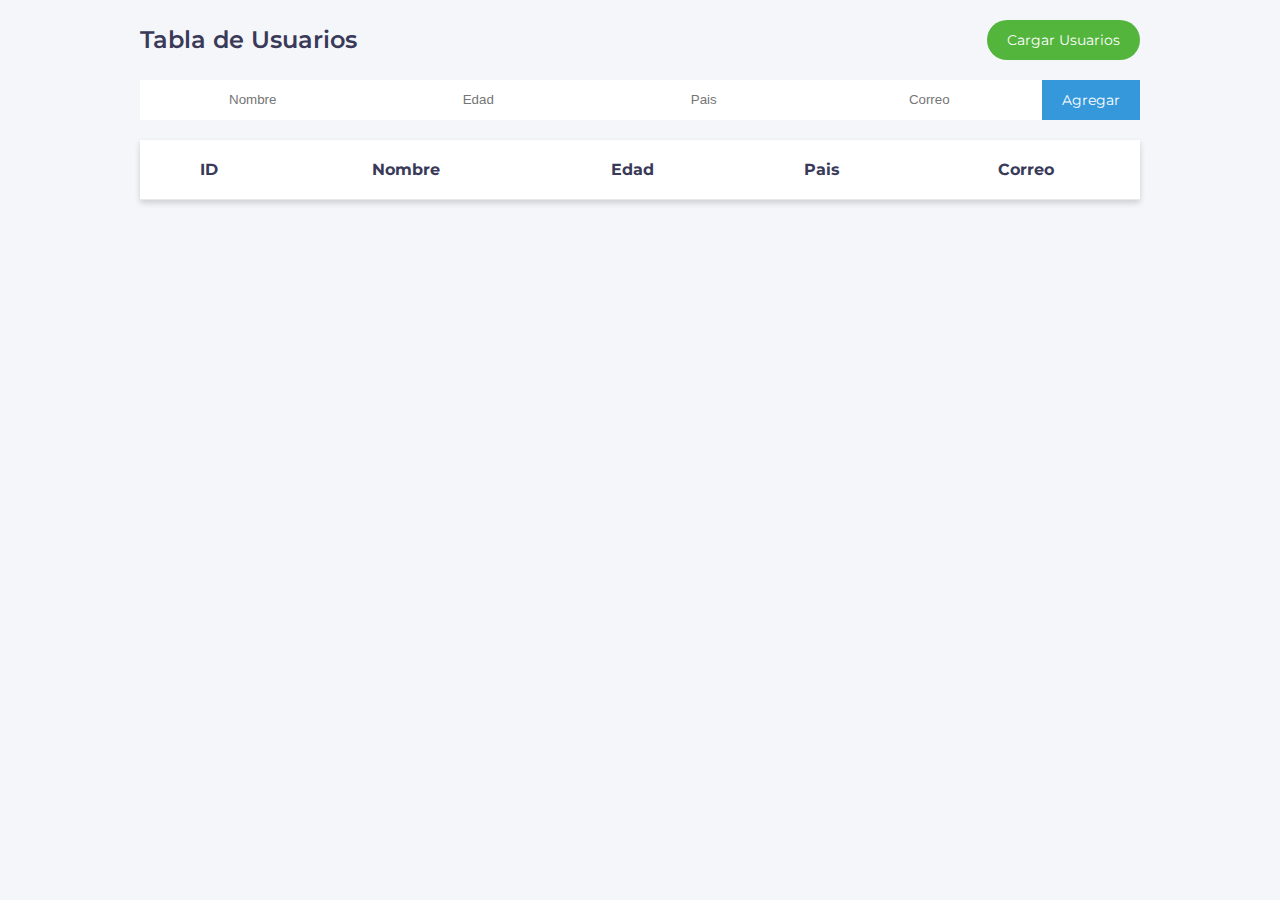
<file: AJAX/Tabla+de+Usuarios/index.html>
<!DOCTYPE html>
<html lang="en">
<head>
	<meta charset="UTF-8">
	<meta name="viewport" content="width=device-width, initial-scale=1.0">
	<title>Tabla de usuarios con AJAX</title>
	<link href="https://fonts.googleapis.com/css?family=Montserrat:400,600" rel="stylesheet"> 
	<link rel="stylesheet" href="css/estilos.css">
</head>
<body>
	<div class="contenedor">
		<header>
			<h1>Tabla de Usuarios</h1>
			<div>
				<button id="btn_cargar_usuarios" class="btn active">Cargar Usuarios</button>
			</div>
		</header>
		<main>
			<form action="" method="" id="formulario" class="formulario">
				<input type="text" name="nombre" id="nombre" placeholder="Nombre">
				<input type="text" name="edad" id="edad" placeholder="Edad">
				<input type="text" name="pais" id="pais" placeholder="Pais">
				<input type="email" name="correo" id="correo" placeholder="Correo">
				<button type="submit" class="btn">Agregar</button>
			</form>
			<div class="error_box" id="error_box">
				<p>Se ha producido un error.</p>
			</div>
			<table id="tabla" class="tabla">
				<tr>
					<th>ID</th>
					<th>Nombre</th>
					<th>Edad</th>
					<th>Pais</th>
					<th>Correo</th>
				</tr>
			</table>
			<div class="loader" id="loader"></div>
		</main>
	</div>
	<script src="js/ajax.js"></script>
</body>
</html>
</file>
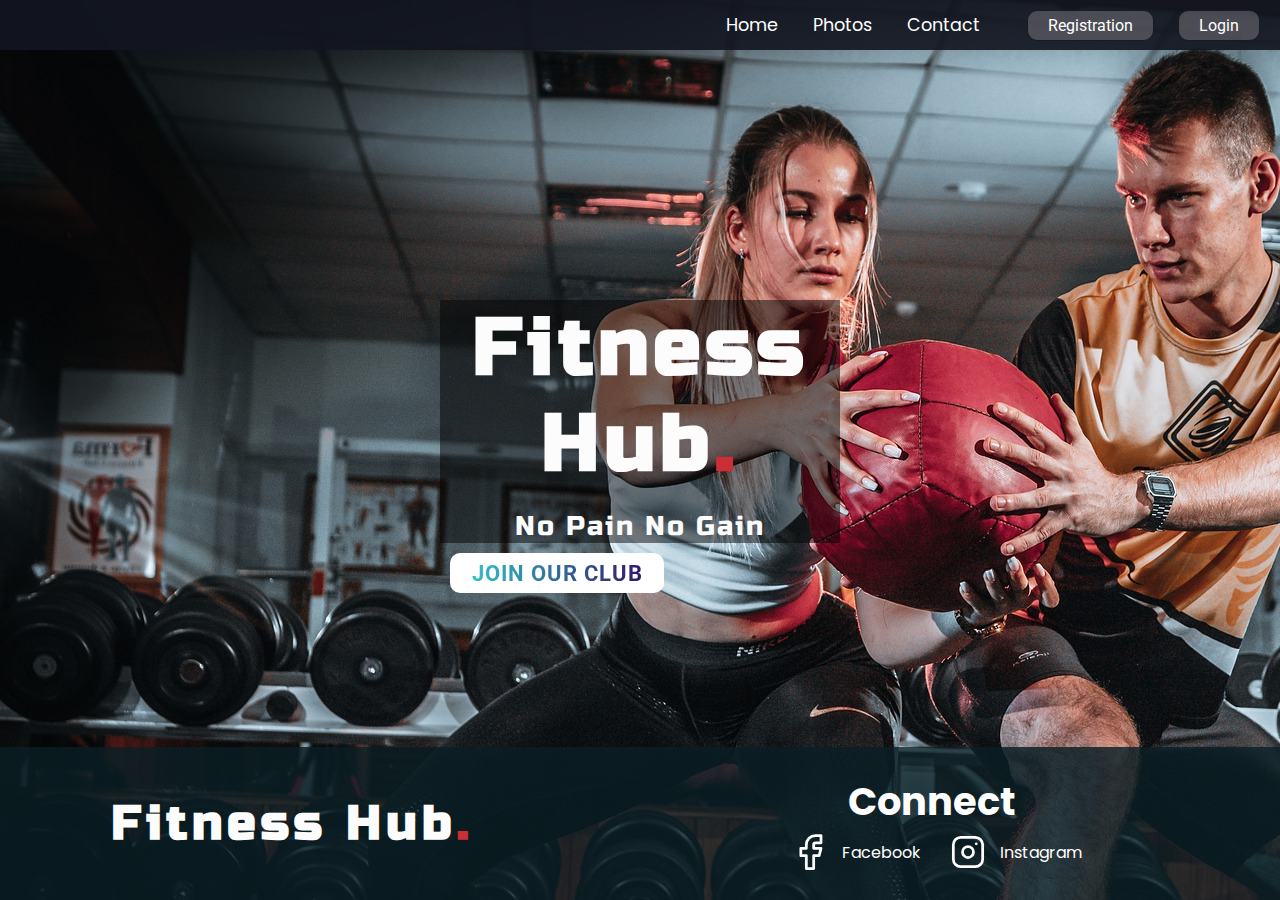
<file: Practicas/CESUR/Fitness-Hub/web 2.0/index.html>
<!DOCTYPE html>
<html lang="en">
<head>
    <meta charset="UTF-8">
    <meta http-equiv="X-UA-Compatible" content="IE=edge">
    <meta name="viewport" content="width=device-width, initial-scale=1.0">
    <title>Home Fitness hub</title>
    <link rel="preconnect" href="https://fonts.googleapis.com">
    <link rel="preconnect" href="https://fonts.gstatic.com" crossorigin>
    <link href="https://fonts.googleapis.com/css2?family=Poppins:wght@300;600&family=Roboto:wght@300;400;700&family=Russo+One&display=swap" rel="stylesheet">
    <link rel="icon" type="image/png" href="../img/favicon.png">
    <link rel="stylesheet" href="index.css">
</head>
<body>
    <header class="header">
        <nav>
            <a href="index.html"> Home </a>
            <a href="#"> Photos</a>
            <a href="FormularioDeContacto.html"> Contact </a>
        </nav>

       <div>
                <button class="botones-header"><a href="formulario_registro.html">Registration</a></button>
        
                <button class="botones-header"> <a href="FormularioLogin.html">Login</a></button>
       </div>
    </header>

    <main class="centrarMain">
      <section class="contenidoMain">
          <div><h2 class="logo">Fitness</h2></div>
          <div><h2 class="logo">Hub<span class="puntoLogo">.</span></h2><br><p>No Pain No Gain</p></div>
      </section>

        <div class="join">
            <h3>JOIN OUR CLUB</h3>
        </div>
    </main>

<footer class="footer">
    <section>
        <h2 class="logo">Fitness Hub<span class="puntoLogo">.</span></h2>
    </section>

    <section class="connect">
        <h2>Connect</h2>
            <nav class="centrarFlex">
                <div class="centrarFlex">
                    <svg xmlns="http://www.w3.org/2000/svg" class="icon icon-tabler icon-tabler-brand-facebook" width="44" height="44" viewBox="0 0 24 24" stroke-width="1.5" stroke="#ffffff" fill="none" stroke-linecap="round" stroke-linejoin="round">
                        <path stroke="none" d="M0 0h24v24H0z" fill="none"/>
                        <path d="M7 10v4h3v7h4v-7h3l1 -4h-4v-2a1 1 0 0 1 1 -1h3v-4h-3a5 5 0 0 0 -5 5v2h-3" />
                      </svg>

                    <a href="https://www.facebook.com/">Facebook</a>
                </div>

                <div class="centrarFlex">
                    <svg xmlns="http://www.w3.org/2000/svg" class="icon icon-tabler icon-tabler-brand-instagram" width="44" height="44" viewBox="0 0 24 24" stroke-width="1.5" stroke="#ffffff" fill="none" stroke-linecap="round" stroke-linejoin="round">
                        <path stroke="none" d="M0 0h24v24H0z" fill="none"/>
                        <rect x="4" y="4" width="16" height="16" rx="4" />
                        <circle cx="12" cy="12" r="3" />
                        <line x1="16.5" y1="7.5" x2="16.5" y2="7.501" />
                      </svg>
                    <a href="https://www.instagram.com/">Instagram</a>
                </div>
            </nav>
    </section>
</footer>

</body>
</html>
</file>
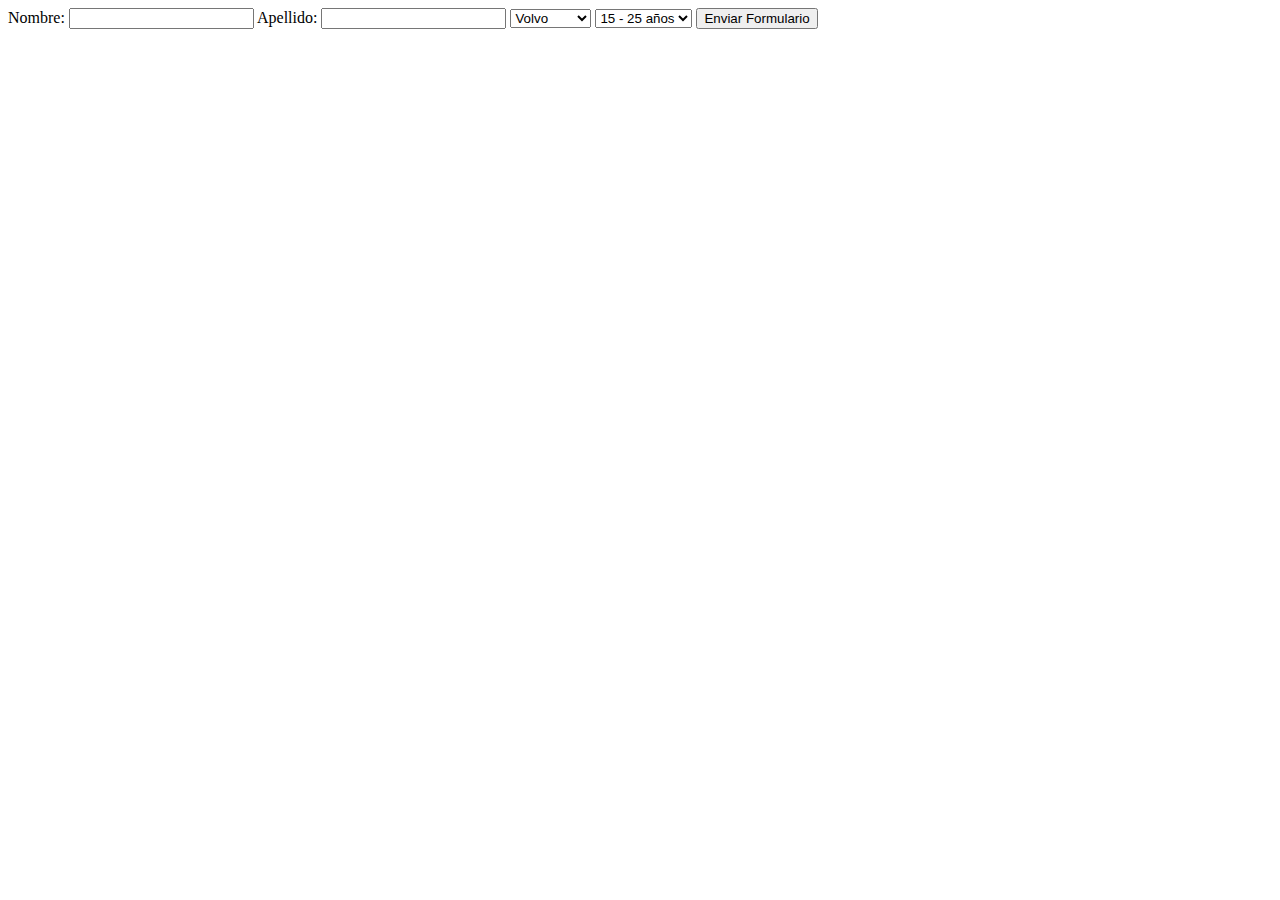
<file: Formularios/Introduccion/inscripcion.html>
<!DOCTYPE html>
<html lang="en">
<head>
    <meta charset="UTF-8">
    <meta http-equiv="X-UA-Compatible" content="IE=edge">
    <meta name="viewport" content="width=device-width, initial-scale=1.0">
    <title>Inscripcion</title>
</head>
<body>
    <form action="inscripcion.php" method="post">
        <label for="nombre">Nombre: </label>
        <input type="text" name="nombre">
        <label for="apellido">Apellido: </label>
        <input type="text" name="apellido">

        <select name="marca" id="marca">
            <option value="Volvo">Volvo</option>
            <option value="Saab">Saab</option>
            <option value="Mercedes">Mercedes</option>
            <option value="Audi">Audi</option>
        </select>

        <select name="edad" id="edad">
            <option value="15 - 25 años">15 - 25 años</option>
            <option value="26 - 35 años">26 - 35 años</option>
            <option value="36 - 45 años">36 - 45 años</option>
            <option value="+ 46 años">+ 46 años</option>
        </select>

        <input type="submit" value="Enviar Formulario">
    </form>
    
</body>
</html>
</file>
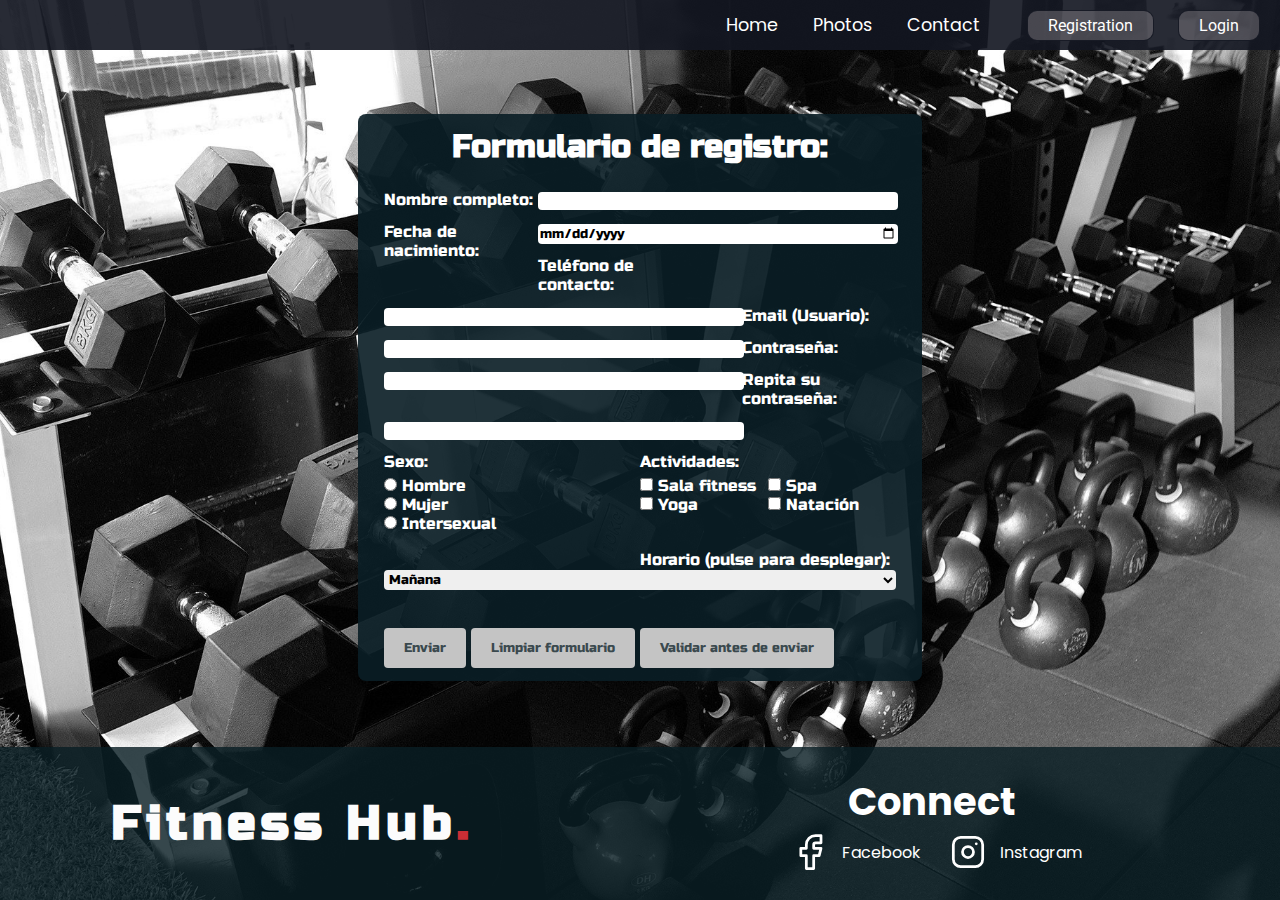
<file: Practicas/CESUR/Fitness-Hub/web 2.0/formulario_registro.html>
<!DOCTYPE html>
<html lang="en">
  <head>
   
    <meta charset="UTF-8">
    <meta http-equiv="X-UA-Compatible" content="IE=edge">
    <meta name="viewport" content="width=device-width, initial-scale=1.0">
    <link rel="preconnect" href="https://fonts.googleapis.com">
    <link rel="preconnect" href="https://fonts.gstatic.com" crossorigin>
    <link href="https://fonts.googleapis.com/css2?family=Poppins:wght@300;600&family=Roboto:wght@300;400;700&family=Russo+One&display=swap" rel="stylesheet">
    <link rel="icon" type="image/png" href="../img/favicon.png">
  

    <link rel="stylesheet" href="./formulario_registro.css">
    <title>Formulario de registro</title>
    <script type="text/javascript" src="./validacion_registro.js"></script>

  </head>
  <body>

    <header class="header">
        <nav>
            <a href="index.html"> Home </a>
            <a href="#"> Photos</a>
            <a href="FormularioDeContacto.html"> Contact </a>
        </nav>

       <div>
                <button class="botones-header"><a href="formulario_registro.html">Registration</a></button>
        
                <button class="botones-header"> <a href="FormularioLogin.html">Login</a></button>
       </div>
    </header>

<!--=============FORMULARIO===========================-->
    <form id="formulario" name="registro" action="formulario_registro.php" method="post" onsubmit="return validarTodo();">
        <h1>Formulario de registro:</h1>

        <div class="fila">
            <div class="izquierda">
                <label for="nombre" required>Nombre completo:</label>  
            </div>
            <div class="derecha">
                <input type="text" id="nombre" name="nombre" onblur="validaNombre()" required/>
                <p id="nombreMal" class="error"></p>
            </div>
        </div>
        <br>
        <div class="fila">
            <div class="izquierda">
                <label for="fecha_nac">Fecha de nacimiento:</label> 
            </div>
            <div class="derecha">
                <input type="date" id="fecha_nac" name="fecha_nac" onblur="validaFecha()" required />
                <p id="fechaMal" class="error"></p>
            </div>
        </div>
        <br>
        <div class="fila">
            <div class="izquierda">
                <label for="telefono">Teléfono de contacto:</label>
            </div>
            <div class="derecha">
                <input type="number" id="telefono" name="telefono" onblur="validaTelefono()" required />
                <p id="telefonoMal" class="error"></p>
            </div>
        </div>
        <br>
        <div class="fila">
            <div class="izquierda">
                <label for="email">Email (Usuario):</label>
            </div>
            <div class="derecha">
                <input type="email" id="email" name="email" onblur="validaEmail()" required />
                <p id="emailMal" class="error"></p>
            </div>
        </div>
        <br>
        <div class="fila">
            <div class="izquierda">
                <label for="pass">Contraseña:</label>
            </div>
            <div class="derecha">
                <input type="password" id="password" name="pass" onblur="validaPassword(); validaPassword2()" required />
                <p id="contraseñaMal" class="error"></p>
            </div>
        </div>
        <br>
        <div class="fila">
            <div class="izquierda">
                <label for="pass2">Repita su contraseña:</label>
            </div>
            <div class="derecha">
                <input type="password" id="password2" name="pass2" onblur="validaPassword2()" required />
                <p id="contraseña2Mal" class="error"></p>
            </div>
        </div>

        
        <br>
        <br>

        <div class="tabla">
            <div id="izq">
                <p>Sexo: </br>
                    <div class="margenSup">
                        <p>
                            <input type="radio" id="hombre" name="genero" value="M" onblur="validaSexo()" required/> <label for="hombre">Hombre</label>
                        </p> 
                        <p>
                            <input type="radio" id="mujer" name="genero" value="F" onblur="validaSexo()" required/>  <label for="mujer">Mujer</label>
                        </p>
                        <p>
                            <input type="radio" id="otro" name="genero" value="I" onblur="validaSexo()" required/>
                            <label for="otro">Intersexual</label>
                        </p>
                        <p id="sexoMal" class="error"></p>
                    </div>
                </p>
            </div>
            <div id="der">
                <p>Actividades: <br>
                    <div class="margenSup">
                        <div class="izq2">
                            <input type="checkbox" id="sala" name="actividades" value="salaFitness" onblur="validaActividades()">
                            <label for="sala">Sala fitness</label> </br>
                            <input type="checkbox" id="yoga" name="actividades" value="yoga"  onblur="validaActividades()">
                            <label for="yoga">Yoga</label>
                        </div>
                        <div class="der2">
                            <input type="checkbox" id="spa" name="actividades" value="spa"  onblur="validaActividades()">
                            <label for="spa">Spa</label> </br>
                            <input type="checkbox" id="natacion" name="actividades" value="natacion" onblur="validaActividades()">
                            <label for="natacion">Natación</label>
                        </div>
                    
                    </div> 
                </p>
                <p id="actividadesMal" class="error"></p>
            </div>
        </div>
        <br>
        
        <label for="horario" id="cabeceraHorario">Horario (pulse para desplegar):</label> 
        <select id="horario" name="horario">
            <option value="mañana">Mañana</option>
            <option value="tarde">Tarde</option>
            <option value="mañanaYTarde">Mañana y tarde</option>
        </select>

          <br>
          <br>
          <br>
        
        
        <input class="boton" type="submit" value="Enviar" />
        <input class="boton" type="reset" onclick="limpiarErrores()" value="Limpiar formulario" />
        <input class="boton" type="button" onclick="validarAntes()" value="Validar antes de enviar" />
      </form> 
<!--=============FIN FORMULARIO===========================-->

<footer class="footer">
    <section>
        <h2 class="logo">Fitness Hub<span class="puntoLogo">.</span></h2>
    </section>

    <section class="connect">
        <h2>Connect</h2>
            <nav class="centrarFlex">
                <div class="centrarFlex">
                    <svg xmlns="http://www.w3.org/2000/svg" class="icon icon-tabler icon-tabler-brand-facebook" width="44" height="44" viewBox="0 0 24 24" stroke-width="1.5" stroke="#ffffff" fill="none" stroke-linecap="round" stroke-linejoin="round">
                        <path stroke="none" d="M0 0h24v24H0z" fill="none"/>
                        <path d="M7 10v4h3v7h4v-7h3l1 -4h-4v-2a1 1 0 0 1 1 -1h3v-4h-3a5 5 0 0 0 -5 5v2h-3" />
                      </svg>

                    <a href="https://www.facebook.com/">Facebook</a>
                </div>

                <div class="centrarFlex">
                    <svg xmlns="http://www.w3.org/2000/svg" class="icon icon-tabler icon-tabler-brand-instagram" width="44" height="44" viewBox="0 0 24 24" stroke-width="1.5" stroke="#ffffff" fill="none" stroke-linecap="round" stroke-linejoin="round">
                        <path stroke="none" d="M0 0h24v24H0z" fill="none"/>
                        <rect x="4" y="4" width="16" height="16" rx="4" />
                        <circle cx="12" cy="12" r="3" />
                        <line x1="16.5" y1="7.5" x2="16.5" y2="7.501" />
                      </svg>
                    <a href="https://www.instagram.com/">Instagram</a>
                </div>
            </nav>
    </section>
</footer>
  </body>
</html>
</file>
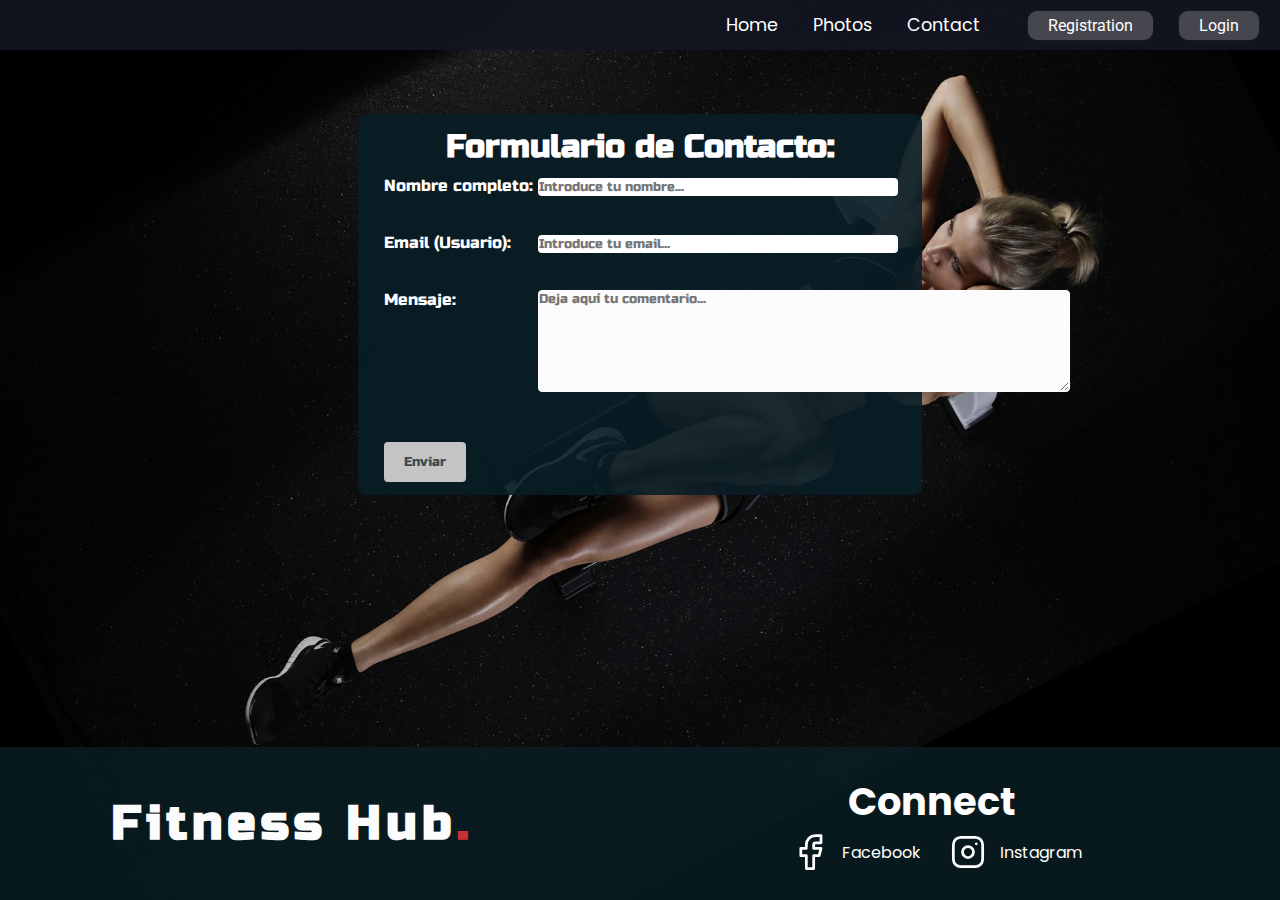
<file: Practicas/CESUR/Fitness-Hub/web 2.0/FormularioDeContacto.html>
<!DOCTYPE html>
<html lang="en">
<head>
    <meta charset="UTF-8">
    <title>Formulario de Contacto</title>
    <meta name="viewport" content="width=device-width,initial-scale=1">
    <link rel="preconnect" href="https://fonts.googleapis.com">
    <link rel="preconnect" href="https://fonts.gstatic.com" crossorigin>
    <link href="https://fonts.googleapis.com/css2?family=Poppins:wght@300;600&family=Roboto:wght@300;400;700&family=Russo+One&display=swap" rel="stylesheet">
     <!--====Fuentes====-->
     <link rel="preconnect" href="https://fonts.googleapis.com">
     <link rel="preconnect" href="https://fonts.gstatic.com" crossorigin>
     <link href="https://fonts.googleapis.com/css2?family=Poppins:wght@300;600&family=Roboto:wght@300;400;700&family=Russo+One&display=swap" rel="stylesheet">
     <!--==============-->
    <script type="text/javascript" src="validacion_contacto.js"></script>
    <link rel="stylesheet" type="text/css" href="FormularioDeContacto.css">

    <link rel="icon" type="image/png" href="../img/favicon.png">

</head>
<body>

    <header class="header">
        <nav>
            <a href="index.html"> Home </a>
            <a href="#"> Photos</a>
            <a href="FormularioDeContacto.html"> Contact </a>
        </nav>

       <div>
                <button class="botones-header"><a href="formulario_registro.html">Registration</a></button>
        
                <button class="botones-header"> <a href="FormularioLogin.html">Login</a></button>
       </div>
    </header>
<!--=============FORMULARIO===========================-->
<form id="formulario" name="contacto" action="/action_page.php" method="post" onsubmit="return validarTodo();">
  <h1>Formulario de Contacto:</h1>

  <div class="fila">
      <div class="izquierda">
          <label for="nombre" required>Nombre completo:</label>  
      </div>
      <div class="derecha">
          <input type="text" id="nombre" name="nombre" placeholder="Introduce tu nombre..." onblur="validaNombre()" required/>
          <p id="nombreMal" class="error"></p>
      </div>
  </div>
  <br> 
  <br>
  <br>
  <div class="fila">
      <div class="izquierda">
          <label for="email">Email (Usuario):</label>
      </div>
      <div class="derecha">
          <input type="email" id="email" name="email" placeholder="Introduce tu email..." onblur="validaEmail()" required />
          <p id="emailMal" class="error"></p>
      </div>
  </div>
    <br>
    <br>
    <br>
    <div class="fila">
      <div class="izquierda"> 
        <label for="mensaje" class="colocar_mensaje">Mensaje:     
        </label> 
      </div>
      <div class="derecha">                    
          <textarea name="introducir_mensaje" class="texto_mensaje" id="mensaje" required="obligatorio" placeholder="Deja aquí tu comentario..." onblur="validaMensaje()" onkeyup="validaMensaje()"></textarea>
          <p id="mensajeMal" class="error"></p>
      </div>
    </div>
    <br>
    <br> 
    <br>
    <br>
    <br>
    <br>
    <br>
    <br>
  <input class="boton" type="submit" value="Enviar" />
</form> 
<!--=============FIN FORMULARIO===========================-->

<footer class="footer">
    <section>
        <h2 class="logo">Fitness Hub<span class="puntoLogo">.</span></h2>
    </section>

    <section class="connect">
        <h2>Connect</h2>
            <nav class="centrarFlex">
                <div class="centrarFlex">
                    <svg xmlns="http://www.w3.org/2000/svg" class="icon icon-tabler icon-tabler-brand-facebook" width="44" height="44" viewBox="0 0 24 24" stroke-width="1.5" stroke="#ffffff" fill="none" stroke-linecap="round" stroke-linejoin="round">
                        <path stroke="none" d="M0 0h24v24H0z" fill="none"/>
                        <path d="M7 10v4h3v7h4v-7h3l1 -4h-4v-2a1 1 0 0 1 1 -1h3v-4h-3a5 5 0 0 0 -5 5v2h-3" />
                      </svg>

                    <a href="https://www.facebook.com/">Facebook</a>
                </div>

                <div class="centrarFlex">
                    <svg xmlns="http://www.w3.org/2000/svg" class="icon icon-tabler icon-tabler-brand-instagram" width="44" height="44" viewBox="0 0 24 24" stroke-width="1.5" stroke="#ffffff" fill="none" stroke-linecap="round" stroke-linejoin="round">
                        <path stroke="none" d="M0 0h24v24H0z" fill="none"/>
                        <rect x="4" y="4" width="16" height="16" rx="4" />
                        <circle cx="12" cy="12" r="3" />
                        <line x1="16.5" y1="7.5" x2="16.5" y2="7.501" />
                      </svg>
                    <a href="https://www.instagram.com/">Instagram</a>
                </div>
            </nav>
    </section>
</footer>
  
</body>
</html>
</file>
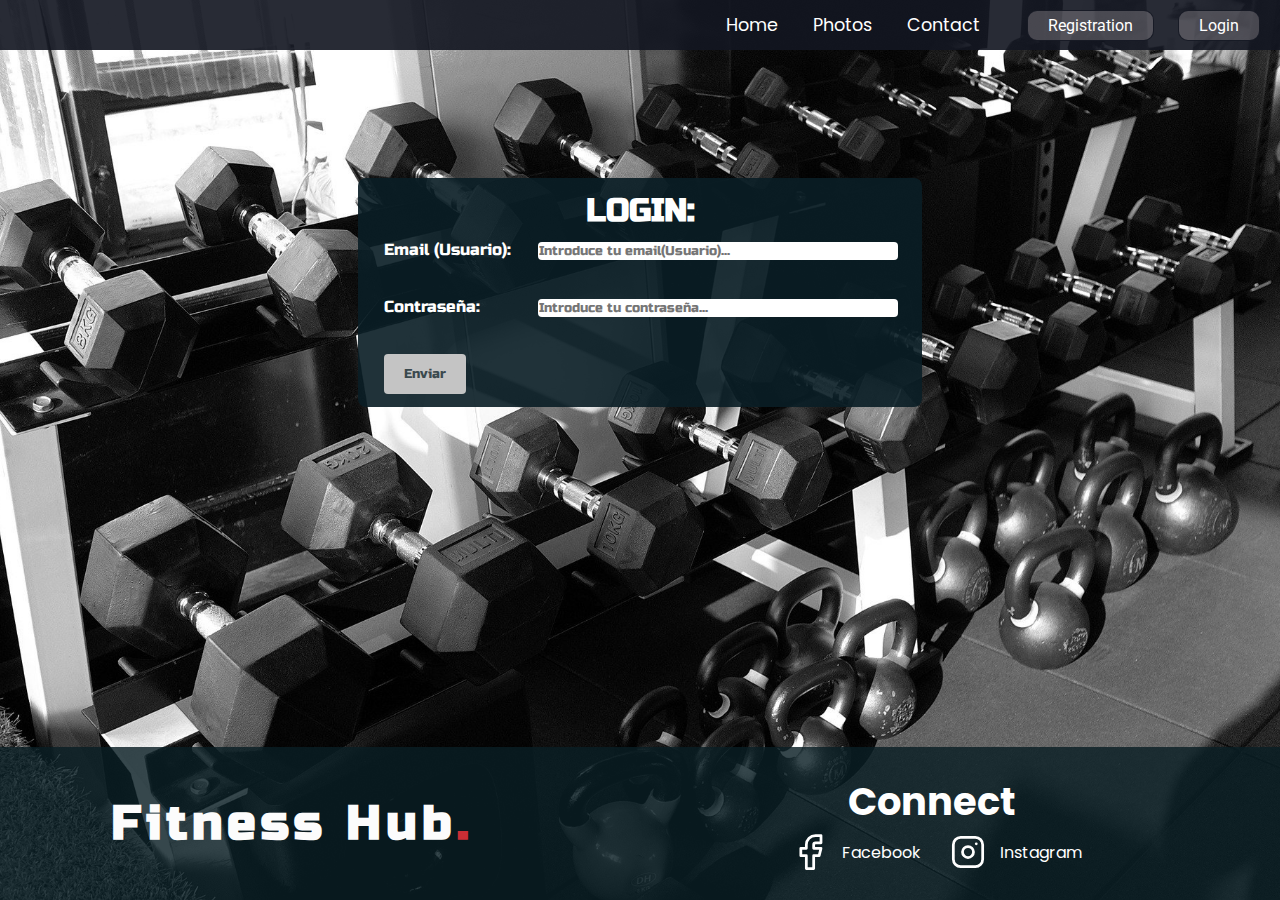
<file: Practicas/CESUR/Fitness-Hub/web 2.0/FormularioLogin.html>
<!DOCTYPE html>
<html lang="en">
<head>
    <meta charset="UTF-8">
    <title>Formulario Login</title>
    <meta name="viewport" content="width=device-width,initial-scale=1">
    <script type="text/javascript" src="validacion_registro.js"></script>
    <link rel="stylesheet" type="text/css" href="formulario.css">
    <link rel="icon" type="image/png" href="../img/favicon.png">
    <!--====Fuentes====-->
    <link rel="preconnect" href="https://fonts.googleapis.com">
    <link rel="preconnect" href="https://fonts.gstatic.com" crossorigin>
    <link href="https://fonts.googleapis.com/css2?family=Poppins:wght@300;600&family=Roboto:wght@300;400;700&family=Russo+One&display=swap" rel="stylesheet">
    <!--==============-->

</head>
<body>
    <header class="header">
        <nav>
            <a href="index.html"> Home </a>
            <a href="#"> Photos</a>
            <a href="FormularioDeContacto.html"> Contact </a>
        </nav>

       <div>
                <button class="botones-header"><a href="formulario_registro.html">Registration</a></button>
        
                <button class="botones-header"> <a href="FormularioLogin.html">Login</a></button>
       </div>
    </header>
    <!--=============FORMULARIO===========================-->
    <form id="formulario" name="registro" action="login.php" method="post" onsubmit="return validarTodo();">
        <h1>LOGIN:</h1>
       
        <div class="fila">
            <div class="izquierda">
                <label for="email">Email (Usuario):</label>
            </div>
            <div class="derecha">
                <input type="email" id="email" name="usuario" placeholder="Introduce tu email(Usuario)..." onblur="validaEmail()" required />
                <p id="emailMal" class="error"></p>
            </div>
        </div>
        <br>
        <br>
        <br>
        <div class="fila">
            <div class="izquierda">
                <label for="password">Contraseña:</label>
            </div>
            <div class="derecha">
                <input type="password" id="password" name="pass" placeholder="Introduce tu contraseña..." onblur="validaPassword(); validaPassword2()" required />
                <p id="contraseñaMal" class="error"></p>
            </div>
        </div>       
        <br>
        <br>      
        <br>
        <input class="boton" type="submit" value="Enviar" />       
      </form> 
<!--=============FIN FORMULARIO===========================-->
    
<footer class="footer">
    <section>
        <h2 class="logo">Fitness Hub<span class="puntoLogo">.</span></h2>
    </section>

    <section class="connect">
        <h2>Connect</h2>
            <nav class="centrarFlex">
                <div class="centrarFlex">
                    <svg xmlns="http://www.w3.org/2000/svg" class="icon icon-tabler icon-tabler-brand-facebook" width="44" height="44" viewBox="0 0 24 24" stroke-width="1.5" stroke="#ffffff" fill="none" stroke-linecap="round" stroke-linejoin="round">
                        <path stroke="none" d="M0 0h24v24H0z" fill="none"/>
                        <path d="M7 10v4h3v7h4v-7h3l1 -4h-4v-2a1 1 0 0 1 1 -1h3v-4h-3a5 5 0 0 0 -5 5v2h-3" />
                      </svg>

                    <a href="https://www.facebook.com/">Facebook</a>
                </div>

                <div class="centrarFlex">
                    <svg xmlns="http://www.w3.org/2000/svg" class="icon icon-tabler icon-tabler-brand-instagram" width="44" height="44" viewBox="0 0 24 24" stroke-width="1.5" stroke="#ffffff" fill="none" stroke-linecap="round" stroke-linejoin="round">
                        <path stroke="none" d="M0 0h24v24H0z" fill="none"/>
                        <rect x="4" y="4" width="16" height="16" rx="4" />
                        <circle cx="12" cy="12" r="3" />
                        <line x1="16.5" y1="7.5" x2="16.5" y2="7.501" />
                      </svg>
                    <a href="https://www.instagram.com/">Instagram</a>
                </div>
            </nav>
    </section>
</footer>
      
</body>
</html>
</file>
<file: AJAX/Tabla+de+Usuarios/css/estilos.css>
* {
	margin: 0;
	padding: 0;
	box-sizing: border-box;
}

body {
	background: #F5F6FA;
	font-family: 'Montserrat', sans-serif;
}

header {
	width: 100%;
	display: flex;
	padding: 20px 0;
	justify-content: space-between;
	align-items: center;
}

header h1 {
	font-size: 24px;
	line-height: 24px;
	font-weight: 600;
	color: #393A58;
	display: inline-block;
}

.btn {
	font-size: 14px;
	font-family: 'Montserrat', sans-serif;
	border: none;
	color: #fff;
	background: #54B53D;
	cursor: pointer;
	height: 40px;
	line-height: 40px;
	padding: 0 20px;
	border-radius:100px;
}

header button.active {
	display: inline-block;
}

.contenedor {
	width: 90%;
	max-width: 1000px;
	margin: auto;
}

.formulario {
	display: flex;
	justify-content: space-between;
	margin-bottom: 20px;
	transition: .3s ease all;
}

.formulario input {
	height: 40px;
	line-height: 40px;
	width: 100%;
	text-align: center;
	border: none;
	margin: 0 px;
}
.formulario .btn {
	background: #3498db;
	height: 40px;
	line-height: 40px;
	border-radius: 0;
}

.error_box {
	background: #c40018;
	color: #fff;
	text-align: center;
	padding: 5px 0;
	font-size: 12px;
	line-height: 12px;
	display: none;
}

.error_box.active {
	display: block;
}

table {
	width: 100%;
	background: #fff;
	border-collapse: collapse;
	text-align: center;
	margin-bottom: 80px;
	box-shadow: 0px 3px 6px 0px rgba(0,0,0,0.16);
}

td, th {
	border-bottom:1px solid #E9E9E9;
	padding: 20px;
}

th {
	color:#393A58;
	font-size: 16px;
}

td {
	font-size: 14px;
}

.loader {
	margin: auto;
	display: none;
    border: 5px solid #f3f3f3; /* Light grey */
    border-top: 5px solid #3498db; /* Blue */
    border-radius: 50%;
    width: 30px;
    height: 30px;
    animation: spin 2s linear infinite;
}

.loader.active {
	display: block;
}

@keyframes spin {
    0% { transform: rotate(0deg); }
    100% { transform: rotate(360deg); }
}
</file>
<file: Practicas/CESUR/Fitness-Hub/web 2.0/index.css>
*{
    margin: 0;
    padding: 0;
}

:root {

    /* Logo */
    --color-logo-texto: #FCFCFC;
    --color-logo-punto: #CB2E35;

    /* Tipografía */
    --texto-normal-contenido: 'Roboto', sans-serif;
    --texto-logo-cabecera: 'Russo One', sans-serif;
    --texto-contacto: 'Poppins', sans-serif;

    /* Colores */
    --color-fondo-header: rgba(19, 22, 33, 0.91);
    --color-fondo-bloques: #0A1E25;
    --color-texto: #FFFFFF;
    --color-botones-gris: #C4C4C4;
    --color-botones-grisTransp: rgba(149, 145, 151, 0.4);
    --color-footer-fondo:  rgba(10, 30, 37, 0.82);

    --color-fondo-main: rgba(1, 1, 1, 0.5);
  }



/* ==> Globales <== */
a {
    text-decoration: none;
}

body {
    background-image: url(../img/FondoHome.jpg);
}
.centrarFlex {
    display: flex;
    justify-content: center;
    align-items: center;
}

/* ==> Logo <== */
.logo{
    font-family: var(--texto-logo-cabecera);
    font-size: 3rem;
    color: var(--color-logo-texto);
    letter-spacing: 5px;
}

.puntoLogo{
    color: var(--color-logo-punto);
}


/* ==> header <== */
.header{
    background-color: var(--color-fondo-header);
    height: 10%;
    width: 100%;

    display: flex;
    justify-content: flex-end;
    align-items: center;
}

.header div {
    margin-right: 20px;
}

.header nav a {
    font-family: var(--texto-contacto);
    color: var(--color-texto);
    font-size: 1.1rem;
    margin: 0 15px;

    font-size: 300;
}

.header nav a:hover{
    color: orange;
}

.header nav {
    margin-left: 20px;
    padding: 12px;
}

.botones-header {
    background-color: var(--color-botones-grisTransp);
    padding: 5px 20px;
    border: 1px solid var(--color-fondo-header);
    border-radius: 10px;

   
    margin-left: 20px;
    font-family: var(--texto-normal-contenido);
    font-size: 1rem;
}

.botones-header a {
    color: var(--color-texto);
}

.botones-header a:hover{
    color: orange;
}

.botones-header:hover{
    cursor: hand;
}
/* ==> main <== */
.centrarMain {
    position: absolute;
    top: 50%;
    left: 50%;
    width: 400px;
    height: 300px;
    margin-top: -150px;
    margin-left: -200px;

    
}
.contenidoMain {
    text-align: center;
    background-color: var(--color-fondo-main);
}

.contenidoMain div p {
    font-family: var(--texto-logo-cabecera);
    font-size: 1.7rem;
    color: var(--color-logo-texto);
    letter-spacing: 2px;
}

.contenidoMain div h2 {
    font-size: 5rem;
}
.join {
    border-radius: 10px;
    text-align: center;
    max-width: 200px;
   
    background:rgb(255, 255, 255);
	
    margin: 10px;
    padding: 7px;
   
}

.join h3 {
    background: linear-gradient(to right, #30CFD0 0%, #330867 100%);
	-webkit-background-clip: text;
	-webkit-text-fill-color: transparent;

    font-size: 1.4rem;
    font-family: var(--texto-normal-contenido);
    letter-spacing: 1px;
}
/* ==> Footer <== */
.footer{
    
      position: absolute;
      bottom: 0;
      height: 17%;
      width: 100%;
      background-color: var(--color-footer-fondo);

      display: flex;
      justify-content: space-around;
      align-items: center;

      ;
  }

.connect {
    text-align: center;
    width: 37%;
}
.connect h2 {
    font-family: var(--texto-contacto);
    font-size: 2.4rem;
    color: var(--color-texto);
} 
.connect nav{
    display: flex;
    justify-content: center;
    align-items: center;
}
.connect nav div {
    margin-left: 15px;
}

.connect nav div a{
    margin: 10px;
    color: var(--color-texto);
    font-family: var(--texto-contacto);
}

.connect nav div a:hover{
    color: orange;
}
</file>
<file: Practicas/CESUR/Fitness-Hub/web 2.0/formulario_registro.css>
@import url(index.css);
@import url(formulario.css);

form {
    margin: 5% auto 10% auto;
    width: 40%;
    background-color: rgba(10, 30, 37, 0.91);
    color: #FFFFFF;
    padding: 1% 2% 1% 2%;
    text-align: left;
    border-radius: 8px;
    font-family: var(--texto-logo-cabecera);
}

#izq {
    float: left;
    width: 50%;
    /* display:inline; */
  }

#der {
   float: right;
   width: 50%;
   /* display:inline; */
  }

form div {
    margin-top: 12px;
}
</file>
<file: Practicas/CESUR/Fitness-Hub/web 2.0/FormularioDeContacto.css>
@import url(index.css);
@import url(formulario.css);

form {
  margin: 5% auto 10% auto;
}

body {
  background-image: url(../img/fotoFondoContacto.jpg);
  background-repeat: no-repeat;
  background-position: center;
  background-attachment: fixed;
  background-size: cover;  
}

textarea{
    background-color: #fbfbfb; 
    width: 530px; 
    height: 100px; 
    border-style: solid; 
    border-color: white; 
    border-radius: 4px;
    font-family: var(--texto-logo-cabecera);
  }
</file>
<file: Practicas/CESUR/Fitness-Hub/web 2.0/formulario.css>
@import url(index.css);

form {
  margin: 10% auto 20% auto;
  width: 40%;
  background-color: rgba(10, 30, 37, 0.91);
  color: #FFFFFF;
  padding: 1% 2% 1% 2%;
  text-align: left;
  border-radius: 8px;
  font-family: var(--texto-logo-cabecera);
}

input[type=text], input[type=password], input[type=email], input[type=number], input[type=date], select {
  width: 100%;
  resize: vertical;
  font-family: var(--texto-logo-cabecera);
  padding: 1px;
  border: none;
  border-radius: 4px;
}

input[type=date] {
  margin-top: 2px;
  resize: none;
}

h1 {
  text-align: center;
  margin-top: 0px;
}


.izquierda {
  float: left;
  width: 30%;
}

.derecha {
  float: left;
  width: 70%;
}

#cabeceraHorario {
  margin-top: 7%;
  margin-bottom:0%;
  display:inline-grid;
  float: left;
}

.boton {
  text-align: center;
  cursor: pointer;
  padding: 12px 20px;
  border: none;
  border-radius: 4px;

  background-color: #C4C4C4;
  color: #3A494E;
  clear:both;

  font-family: var(--texto-logo-cabecera);
}

input[type=submit]:hover {
  background-color: #8f8f8f;
}

div .tabla {
  margin-top: 25px;
  margin-bottom: 50px;
}

.izq {
  float: left;
  width: 50%;
  
}

.der {
 float: right;
 width: 50%;
 
}

.izq2 {
  margin-top: 0%;
  float: left;
  width: 50%;

}

.der2 {
  margin-top: 0%;
  float: right;
  width: 50%;
 
}

.margenSup {
  margin-top: 2%;
}

.error {
  color: red;
}

form h1 {
  margin-bottom: 10px;
}

input[type=number]::-webkit-inner-spin-button,  input[type=number]::-webkit-outer-spin-button { 
-webkit-appearance: none; 
margin: 0; 
}
input[type=number] { -moz-appearance:textfield; }


body {
  background-image: url(../img/fotoFondoLogin.jpg);
  background-repeat: no-repeat;
  background-position: center center;
  background-attachment: fixed;
  background-size: cover;   
}
</file>
